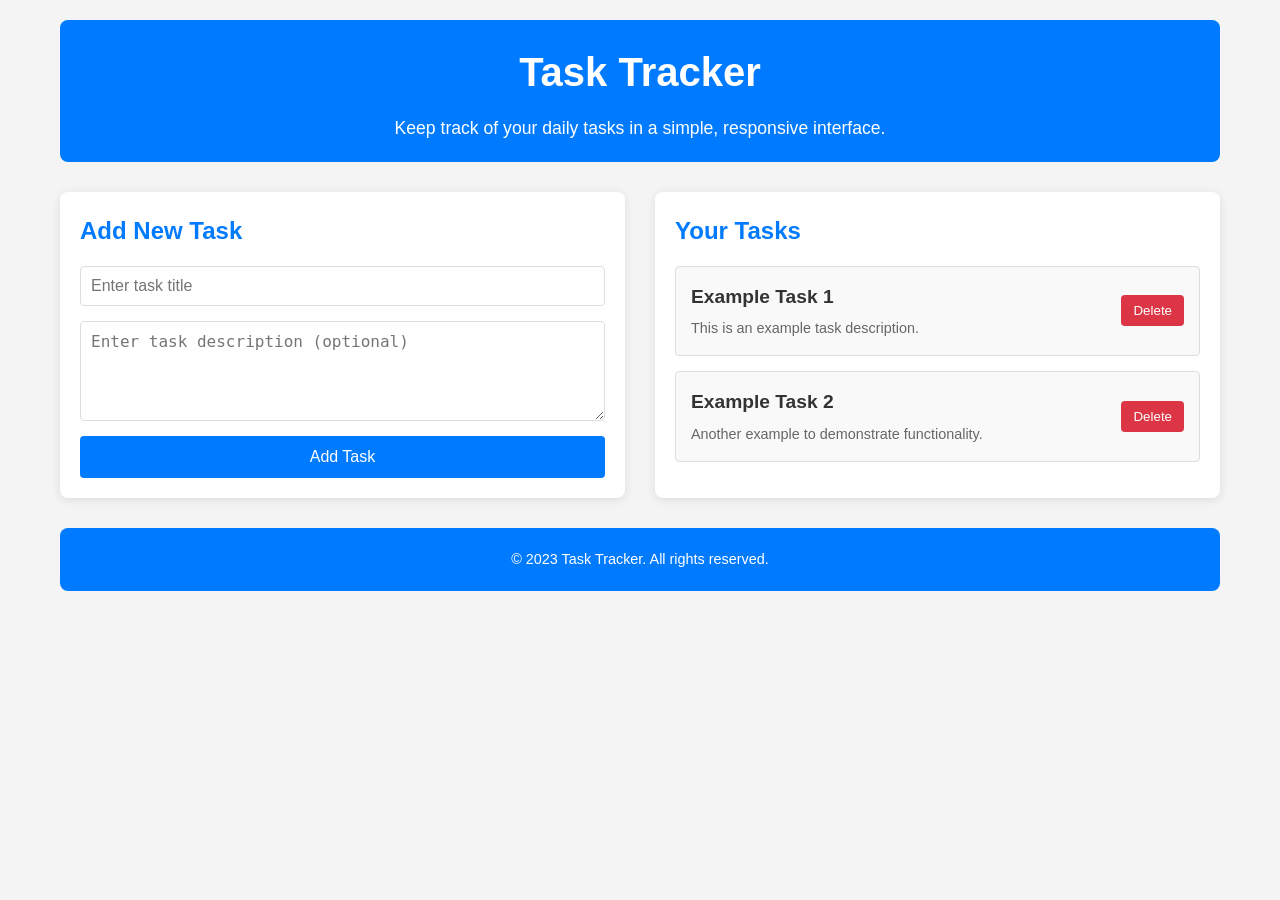
<file: tmp/code_output/multi_file_2026189101817827328/index.html>
<!DOCTYPE html>
<html lang="en">
<head>
    <meta charset="UTF-8">
    <meta name="viewport" content="width=device-width, initial-scale=1.0">
    <title>Task Tracker</title>
    <link rel="stylesheet" href="style.css">
</head>
<body>
    <header>
        <h1>Task Tracker</h1>
        <p>Keep track of your daily tasks in a simple, responsive interface.</p>
    </header>
    <main>
        <section class="task-input">
            <h2>Add New Task</h2>
            <form id="taskForm">
                <input type="text" id="taskTitle" placeholder="Enter task title" required>
                <textarea id="taskDescription" placeholder="Enter task description (optional)"></textarea>
                <button type="submit">Add Task</button>
            </form>
        </section>
        <section class="task-list">
            <h2>Your Tasks</h2>
            <div id="taskContainer">
                <!-- Tasks will be dynamically added here -->
            </div>
        </section>
    </main>
    <footer>
        <p>© 2023 Task Tracker. All rights reserved.</p>
    </footer>
    <script src="script.js"></script>
</body>
</html>
</file>
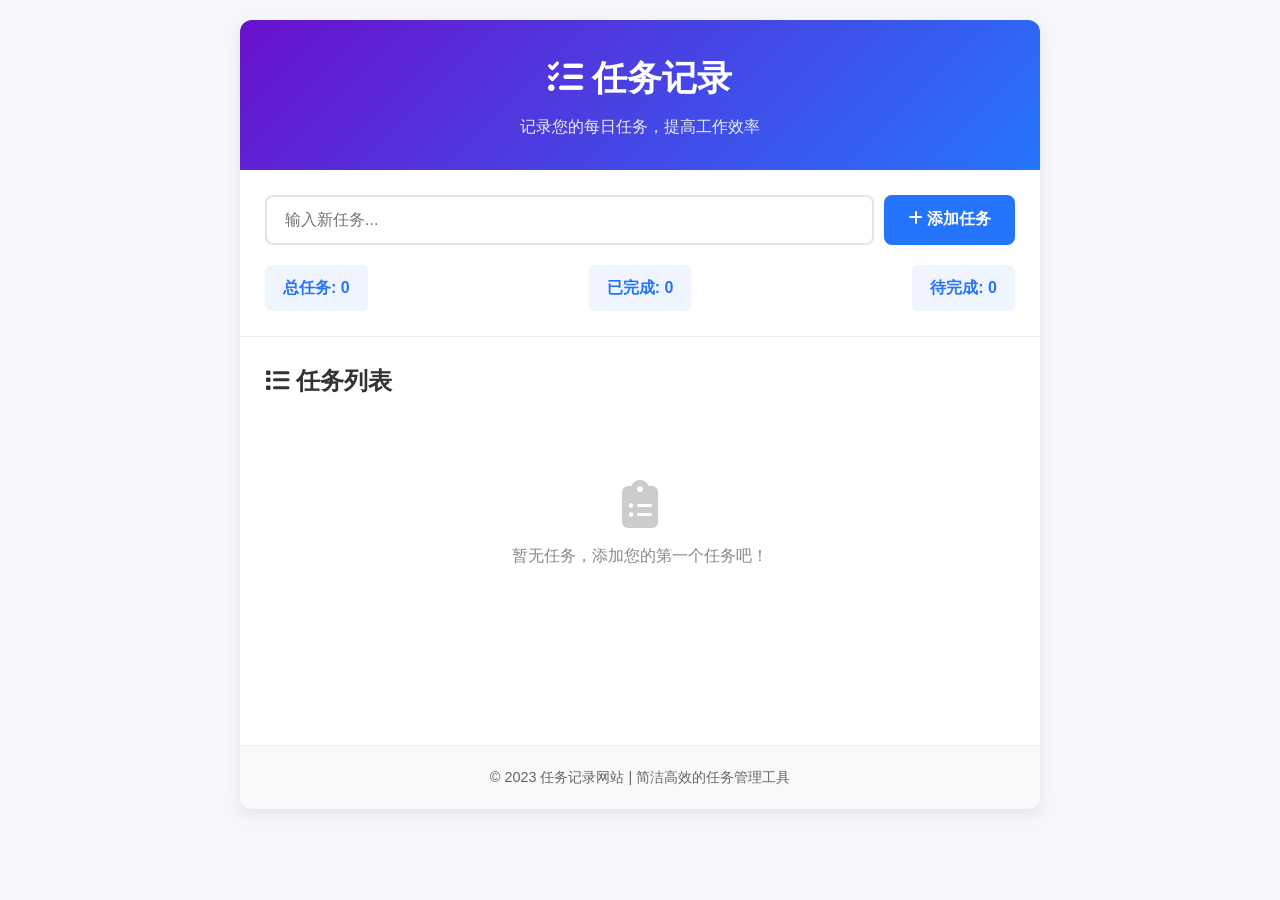
<file: tmp/code_output/multi_file_2026201779118505984/index.html>
<!DOCTYPE html>
<html lang="zh-CN">
<head>
    <meta charset="UTF-8">
    <meta name="viewport" content="width=device-width, initial-scale=1.0">
    <title>任务记录</title>
    <link rel="stylesheet" href="style.css">
    <link rel="stylesheet" href="https://cdnjs.cloudflare.com/ajax/libs/font-awesome/6.4.0/css/all.min.css">
</head>
<body>
    <div class="container">
        <header>
            <h1><i class="fas fa-tasks"></i> 任务记录</h1>
            <p class="subtitle">记录您的每日任务，提高工作效率</p>
        </header>

        <main>
            <section class="task-input-section">
                <div class="input-group">
                    <input type="text" id="taskInput" placeholder="输入新任务...">
                    <button id="addTaskBtn" class="btn-primary">
                        <i class="fas fa-plus"></i> 添加任务
                    </button>
                </div>
                <div class="stats">
                    <span id="totalTasks">总任务: 0</span>
                    <span id="completedTasks">已完成: 0</span>
                    <span id="pendingTasks">待完成: 0</span>
                </div>
            </section>

            <section class="task-list-section">
                <h2><i class="fas fa-list"></i> 任务列表</h2>
                <div id="taskList" class="task-list">
                    <!-- 任务将通过JavaScript动态添加 -->
                    <div class="empty-state">
                        <i class="fas fa-clipboard-list"></i>
                        <p>暂无任务，添加您的第一个任务吧！</p>
                    </div>
                </div>
            </section>
        </main>

        <footer>
            <p>© 2023 任务记录网站 | 简洁高效的任务管理工具</p>
        </footer>
    </div>

    <script src="script.js"></script>
</body>
</html>
</file>
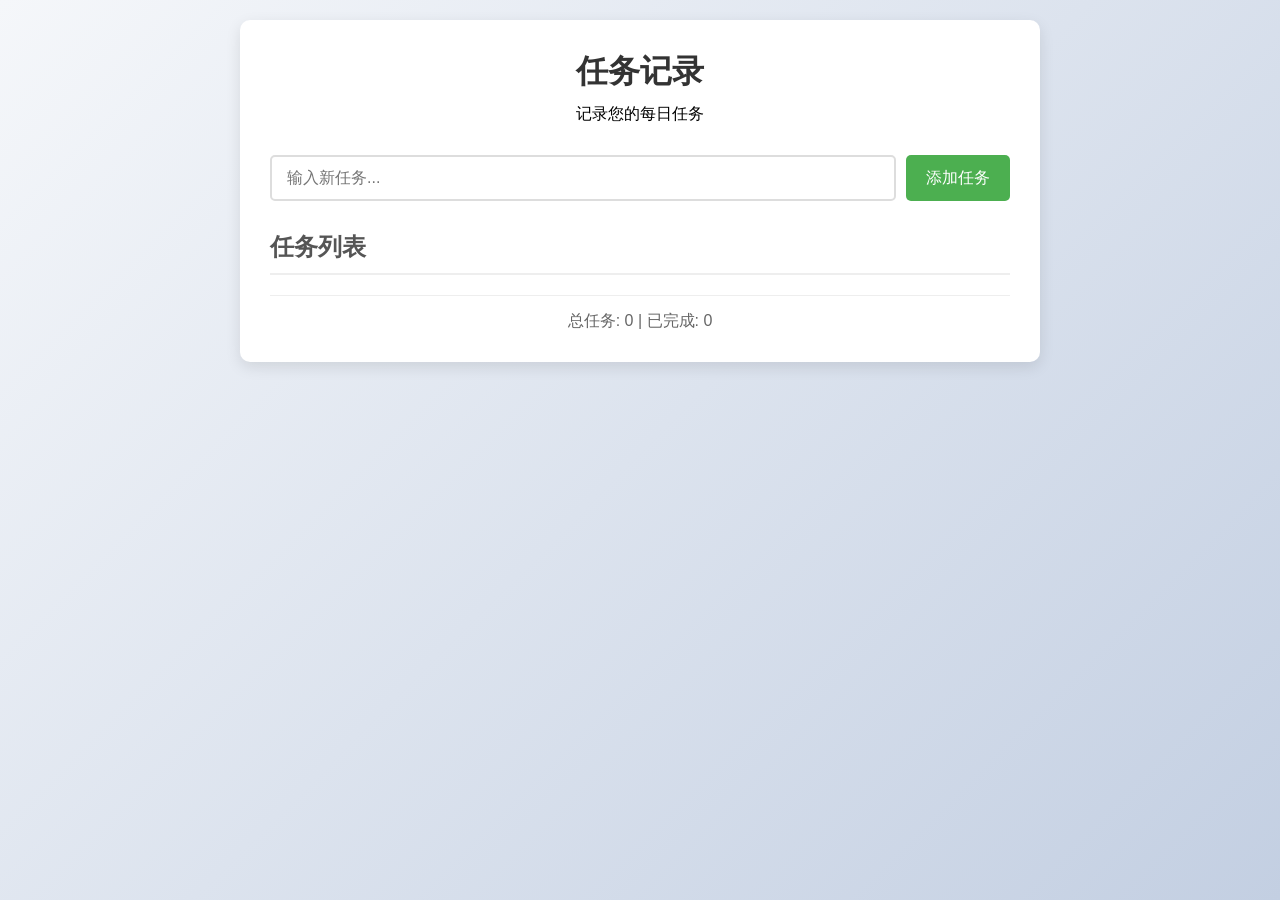
<file: tmp/code_output/multi_file_2026909984985640960/index.html>
<!DOCTYPE html>
<html lang="zh-CN">
<head>
    <meta charset="UTF-8">
    <meta name="viewport" content="width=device-width, initial-scale=1.0">
    <title>任务记录</title>
    <link rel="stylesheet" href="style.css">
</head>
<body>
    <div class="container">
        <header>
            <h1>任务记录</h1>
            <p>记录您的每日任务</p>
        </header>
        
        <div class="task-form">
            <input type="text" id="taskInput" placeholder="输入新任务...">
            <button id="addTaskBtn">添加任务</button>
        </div>
        
        <div class="task-list">
            <h2>任务列表</h2>
            <ul id="taskList">
                <!-- 任务将动态添加到这里 -->
            </ul>
        </div>
        
        <div class="stats">
            <p>总任务: <span id="totalTasks">0</span> | 已完成: <span id="completedTasks">0</span></p>
        </div>
    </div>
    
    <script src="script.js"></script>
</body>
</html>
</file>
<file: tmp/code_output/multi_file_2026189101817827328/style.css>
/* Reset and base styles */
* {
    margin: 0;
    padding: 0;
    box-sizing: border-box;
}

body {
    font-family: Arial, sans-serif;
    line-height: 1.6;
    background-color: #f4f4f4;
    color: #333;
    padding: 20px;
    max-width: 1200px;
    margin: 0 auto;
}

/* Header styles */
header {
    text-align: center;
    margin-bottom: 30px;
    padding: 20px;
    background-color: #007bff;
    color: white;
    border-radius: 8px;
}

header h1 {
    font-size: 2.5rem;
    margin-bottom: 10px;
}

header p {
    font-size: 1.1rem;
}

/* Main layout using Flexbox for responsiveness */
main {
    display: flex;
    flex-direction: column;
    gap: 30px;
}

@media (min-width: 768px) {
    main {
        flex-direction: row;
        justify-content: space-between;
    }
    .task-input, .task-list {
        flex: 1;
    }
}

/* Task input section */
.task-input {
    background-color: white;
    padding: 20px;
    border-radius: 8px;
    box-shadow: 0 2px 10px rgba(0,0,0,0.1);
}

.task-input h2 {
    margin-bottom: 15px;
    color: #007bff;
}

#taskForm {
    display: flex;
    flex-direction: column;
    gap: 15px;
}

#taskForm input, #taskForm textarea {
    padding: 10px;
    border: 1px solid #ddd;
    border-radius: 4px;
    font-size: 1rem;
}

#taskForm textarea {
    resize: vertical;
    min-height: 100px;
}

#taskForm button {
    padding: 12px;
    background-color: #007bff;
    color: white;
    border: none;
    border-radius: 4px;
    font-size: 1rem;
    cursor: pointer;
    transition: background-color 0.3s;
}

#taskForm button:hover {
    background-color: #0056b3;
}

/* Task list section */
.task-list {
    background-color: white;
    padding: 20px;
    border-radius: 8px;
    box-shadow: 0 2px 10px rgba(0,0,0,0.1);
}

.task-list h2 {
    margin-bottom: 15px;
    color: #007bff;
}

#taskContainer {
    display: flex;
    flex-direction: column;
    gap: 15px;
}

.task-item {
    padding: 15px;
    border: 1px solid #ddd;
    border-radius: 4px;
    background-color: #f9f9f9;
    display: flex;
    justify-content: space-between;
    align-items: center;
}

.task-item h3 {
    font-size: 1.2rem;
    margin-bottom: 5px;
}

.task-item p {
    color: #666;
    font-size: 0.9rem;
}

.task-item button {
    padding: 8px 12px;
    background-color: #dc3545;
    color: white;
    border: none;
    border-radius: 4px;
    cursor: pointer;
    transition: background-color 0.3s;
}

.task-item button:hover {
    background-color: #c82333;
}

/* Footer styles */
footer {
    text-align: center;
    margin-top: 30px;
    padding: 20px;
    background-color: #007bff;
    color: white;
    border-radius: 8px;
    font-size: 0.9rem;
}
</file>
<file: tmp/code_output/multi_file_2026201779118505984/style.css>
/* 全局样式 */
* {
    margin: 0;
    padding: 0;
    box-sizing: border-box;
    font-family: 'Segoe UI', Tahoma, Geneva, Verdana, sans-serif;
}

body {
    background-color: #f5f7fa;
    color: #333;
    line-height: 1.6;
    padding: 20px;
    min-height: 100vh;
}

.container {
    max-width: 800px;
    margin: 0 auto;
    background-color: white;
    border-radius: 12px;
    box-shadow: 0 5px 15px rgba(0, 0, 0, 0.08);
    overflow: hidden;
}

/* 头部样式 */
header {
    background: linear-gradient(135deg, #6a11cb 0%, #2575fc 100%);
    color: white;
    padding: 30px 25px;
    text-align: center;
}

header h1 {
    font-size: 2.2rem;
    margin-bottom: 8px;
}

header .subtitle {
    font-size: 1rem;
    opacity: 0.9;
}

/* 任务输入区域 */
.task-input-section {
    padding: 25px;
    border-bottom: 1px solid #eee;
}

.input-group {
    display: flex;
    margin-bottom: 20px;
    gap: 10px;
}

#taskInput {
    flex: 1;
    padding: 14px 18px;
    border: 2px solid #e1e5eb;
    border-radius: 8px;
    font-size: 1rem;
    transition: border-color 0.3s;
}

#taskInput:focus {
    outline: none;
    border-color: #2575fc;
}

.btn-primary {
    background-color: #2575fc;
    color: white;
    border: none;
    border-radius: 8px;
    padding: 14px 24px;
    font-size: 1rem;
    font-weight: 600;
    cursor: pointer;
    transition: background-color 0.3s;
}

.btn-primary:hover {
    background-color: #1a65e0;
}

.stats {
    display: flex;
    justify-content: space-between;
    flex-wrap: wrap;
    gap: 15px;
}

.stats span {
    background-color: #f0f4ff;
    padding: 10px 18px;
    border-radius: 6px;
    font-weight: 600;
    color: #2575fc;
}

/* 任务列表区域 */
.task-list-section {
    padding: 25px;
}

.task-list-section h2 {
    margin-bottom: 20px;
    color: #333;
    font-size: 1.5rem;
}

.task-list {
    min-height: 300px;
}

.empty-state {
    text-align: center;
    padding: 60px 20px;
    color: #888;
}

.empty-state i {
    font-size: 3rem;
    margin-bottom: 15px;
    color: #ccc;
}

/* 任务项样式 */
.task-item {
    display: flex;
    align-items: center;
    padding: 18px;
    background-color: #f9fafc;
    border-radius: 8px;
    margin-bottom: 12px;
    border-left: 4px solid #2575fc;
    transition: transform 0.2s, box-shadow 0.2s;
}

.task-item:hover {
    transform: translateY(-2px);
    box-shadow: 0 4px 8px rgba(0, 0, 0, 0.05);
}

.task-item.completed {
    opacity: 0.8;
    border-left-color: #4CAF50;
}

.task-checkbox {
    width: 22px;
    height: 22px;
    margin-right: 15px;
    cursor: pointer;
}

.task-text {
    flex: 1;
    font-size: 1.05rem;
}

.task-item.completed .task-text {
    text-decoration: line-through;
    color: #777;
}

.task-actions {
    display: flex;
    gap: 10px;
}

.task-btn {
    background: none;
    border: none;
    cursor: pointer;
    font-size: 1.1rem;
    padding: 5px;
    border-radius: 4px;
    transition: background-color 0.2s;
}

.delete-btn {
    color: #f44336;
}

.delete-btn:hover {
    background-color: rgba(244, 67, 54, 0.1);
}

/* 页脚样式 */
footer {
    text-align: center;
    padding: 20px;
    background-color: #f8f9fa;
    color: #666;
    font-size: 0.9rem;
    border-top: 1px solid #eee;
}

/* 响应式设计 */
@media (max-width: 768px) {
    .container {
        border-radius: 8px;
    }
    
    .input-group {
        flex-direction: column;
    }
    
    .stats {
        flex-direction: column;
        gap: 10px;
    }
    
    .task-item {
        flex-direction: column;
        align-items: flex-start;
        gap: 15px;
    }
    
    .task-actions {
        align-self: flex-end;
    }
}

@media (max-width: 480px) {
    body {
        padding: 10px;
    }
    
    header {
        padding: 20px 15px;
    }
    
    header h1 {
        font-size: 1.8rem;
    }
    
    .task-input-section, .task-list-section {
        padding: 20px 15px;
    }
}
</file>
<file: tmp/code_output/multi_file_2026909984985640960/style.css>
/* 基础样式 */
* {
    margin: 0;
    padding: 0;
    box-sizing: border-box;
}

body {
    font-family: 'Segoe UI', Tahoma, Geneva, Verdana, sans-serif;
    background: linear-gradient(135deg, #f5f7fa 0%, #c3cfe2 100%);
    min-height: 100vh;
    padding: 20px;
}

.container {
    max-width: 800px;
    margin: 0 auto;
    background-color: white;
    border-radius: 10px;
    box-shadow: 0 5px 15px rgba(0,0,0,0.1);
    padding: 30px;
}

/* 标题区域 */
header {
    text-align: center;
    margin-bottom: 30px;
}

h1 {
    color: #333;
    margin-bottom: 10px;
}

/* 任务输入区域 */
.task-form {
    display: flex;
    gap: 10px;
    margin-bottom: 30px;
}

#taskInput {
    flex: 1;
    padding: 12px 15px;
    border: 2px solid #ddd;
    border-radius: 5px;
    font-size: 16px;
}

#addTaskBtn {
    background-color: #4CAF50;
    color: white;
    border: none;
    padding: 12px 20px;
    border-radius: 5px;
    cursor: pointer;
    font-size: 16px;
    transition: background-color 0.3s;
}

#addTaskBtn:hover {
    background-color: #45a049;
}

/* 任务列表 */
.task-list h2 {
    margin-bottom: 15px;
    color: #555;
    border-bottom: 2px solid #eee;
    padding-bottom: 10px;
}

#taskList {
    list-style-type: none;
}

.task-item {
    display: flex;
    align-items: center;
    padding: 12px 15px;
    margin-bottom: 10px;
    background-color: #f9f9f9;
    border-radius: 5px;
    border-left: 4px solid #4CAF50;
}

.task-item.completed {
    opacity: 0.7;
    border-left-color: #ccc;
}

.task-text {
    flex: 1;
    margin: 0 15px;
}

.task-item.completed .task-text {
    text-decoration: line-through;
    color: #888;
}

.delete-btn {
    background-color: #f44336;
    color: white;
    border: none;
    padding: 5px 10px;
    border-radius: 3px;
    cursor: pointer;
    font-size: 14px;
}

/* 统计区域 */
.stats {
    margin-top: 20px;
    padding-top: 15px;
    border-top: 1px solid #eee;
    text-align: center;
    color: #666;
}

/* 响应式设计 */
@media (max-width: 600px) {
    .container {
        padding: 20px;
    }
    
    .task-form {
        flex-direction: column;
    }
    
    #taskInput, #addTaskBtn {
        width: 100%;
    }
}
</file>
